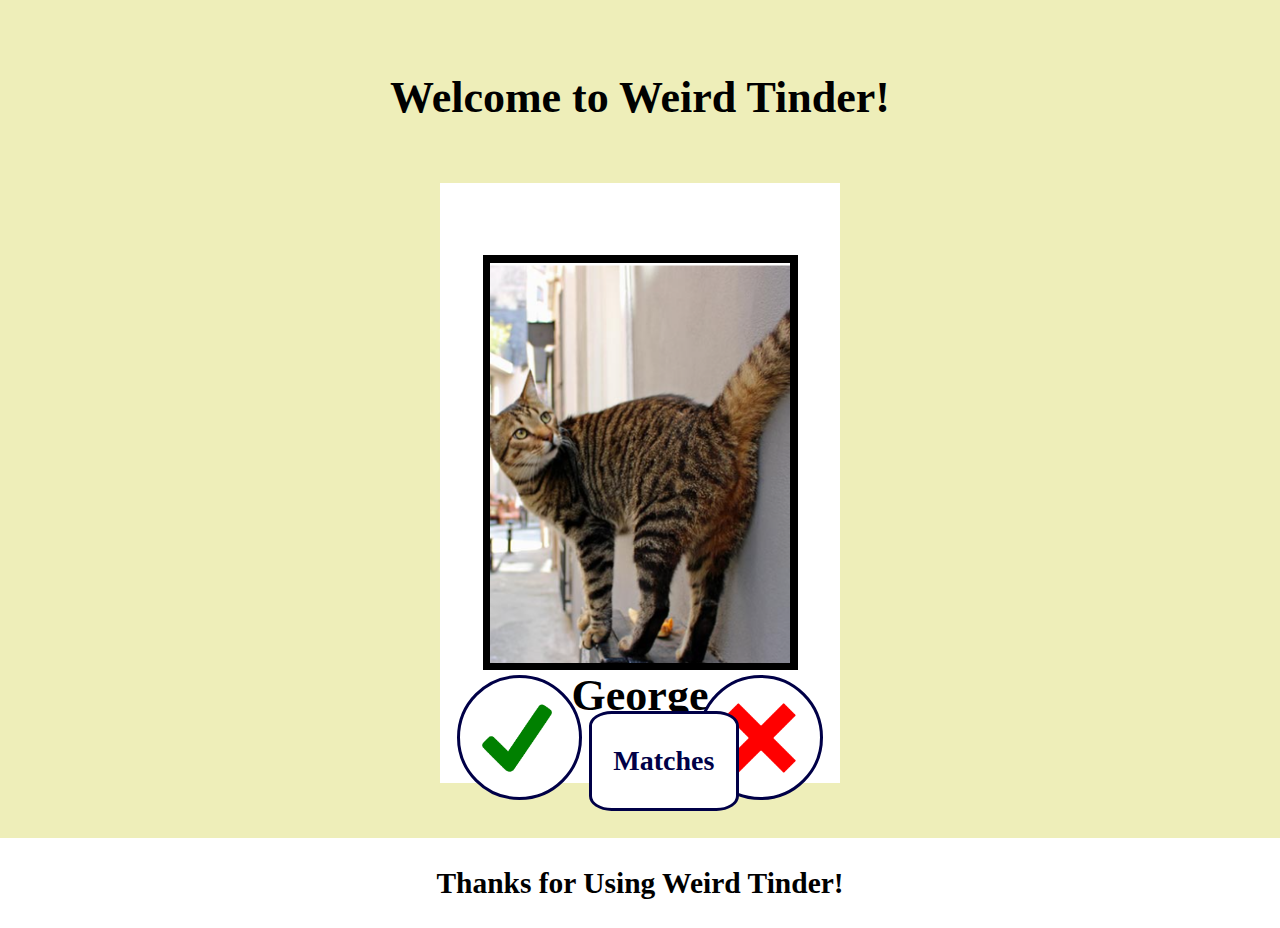
<file: index.html>
<html lang="en">
<head>
    <meta charset="UTF-8">
    <meta name="viewport" content="width=device-width, initial-scale=1.0">
    <title>Weird Tinder</title>
    <link rel="stylesheet" href="main.css">
</head>
<body>
    <div class="title">
        <div class="welcomeMsg">Welcome to Weird Tinder!</div>
    </div>
    

    <div class="allCards">

        <div class="cardContainer">
        <div class="cardBorder">
            <div class="card"></div>
            </div>  
        <div class="name">George</div>
        </div>
    </div>

    <div id ="theButtons">
        <button class="leftButton" onclick="press(0)"></button>
        <button class="rightButton"onclick="press(1)"></button>
        <button class="end" onclick="endSelection()">Matches</button>
    </div>
    
    
    <footer>
        <h6>Thanks for Using Weird Tinder!</h6>
    </footer>
</body>

<script type="text/javascript" src="main.js"></script>
</html>
</file>
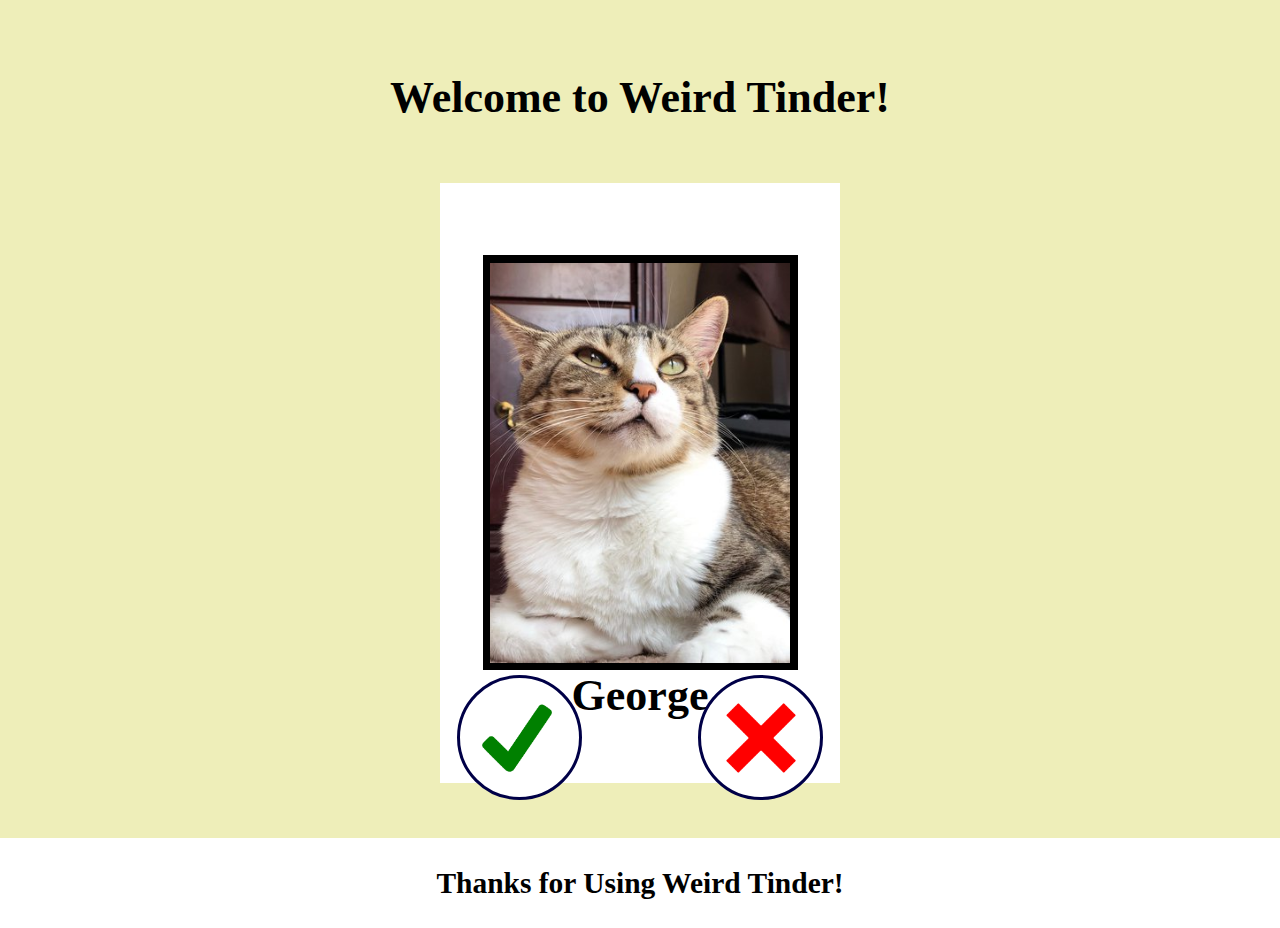
<file: Weird Tinder/index.html>
<html lang="en">
<head>
    <meta charset="UTF-8">
    <meta name="viewport" content="width=device-width, initial-scale=1.0">
    <title>Weird Tinder</title>
    <link rel="stylesheet" href="main.css">
</head>
<body>
    <div class="title">
        <div class="welcomeMsg">Welcome to Weird Tinder!</div>
    </div>
    

    <div class="allCards">

        <div class="cardContainer">
        <div class="cardBorder">
            <div class="card"></div>
            </div>  
        <div class="name">George</div>
        </div>
    </div>

    <div id ="theButtons">
        <button class="leftButton" onclick="press(0)"></button>
        <button class="rightButton"onclick="press(1)"></button>
    </div>
    
    
    <footer>
        <h6>Thanks for Using Weird Tinder!</h6>
    </footer>
</body>

<script type="text/javascript" src="main.js"></script>
</html>
</file>
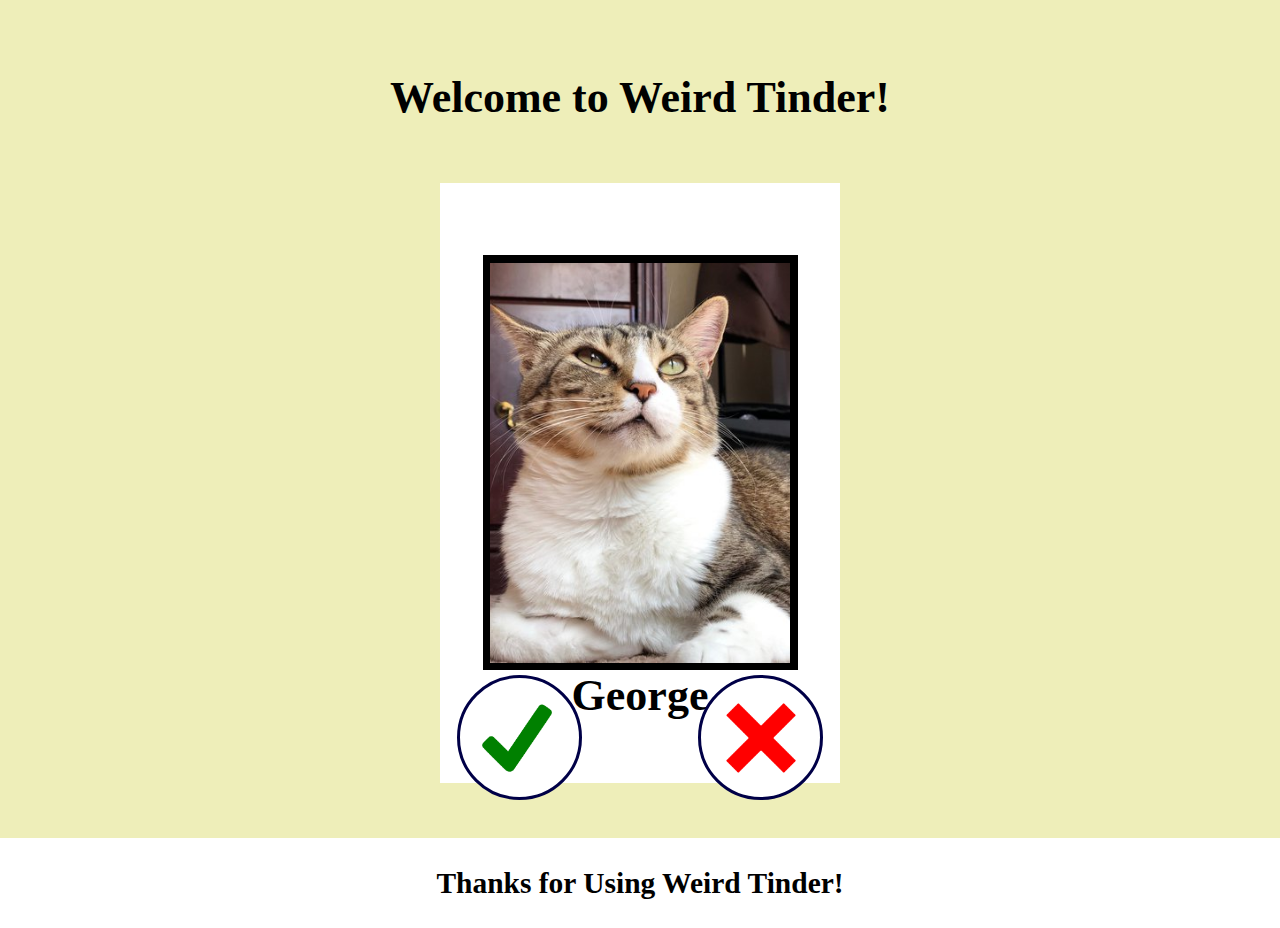
<file: Weird Tinder/main.html>
<html lang="en">
<head>
    <meta charset="UTF-8">
    <meta name="viewport" content="width=device-width, initial-scale=1.0">
    <title>Weird Tinder</title>
    <link rel="stylesheet" href="main.css">
</head>
<body>
    <div class="title">
        <div class="welcomeMsg">Welcome to Weird Tinder!</div>
    </div>
    

    <div class="allCards">

        <div class="cardContainer">
        <div class="cardBorder">
            <div class="card"></div>
            </div>  
        <div class="name">George</div>
        </div>
    </div>

    <div id ="theButtons">
        <button class="leftButton" onclick="press(0)"></button>
        <button class="rightButton"onclick="press(1)"></button>
    </div>
    
    
    <footer>
        <h6>Thanks for Using Weird Tinder!</h6>
    </footer>
</body>

<script type="text/javascript" src="main.js"></script>
</html>
</file>
<file: main.css>
body
{
    display: flex;
    flex-direction: column;
    align-items: center;
    justify-content: center;


    height: 100%;
    background-color: rgb(238, 238, 185);
    margin: 0px;

    font-family: 'Segoe UI';
    font-weight: 900;
    font-size: 44px;
    overflow: hidden;

}

.welcomeMsg
{
    margin-top: 100px;
    margin-bottom: 60px;
}

.allCards
{
    margin-bottom: 55px;

    display: flex;
    justify-content: center;
    align-items: center;
    
}

.cardContainer
{
    height: 600px;
    width: 400px;
    background-color: white;
    margin: 0 5px;
    display: flex;
    justify-content: center;
    align-items: center;
    flex-direction: column;
}

.prev
{
    position: absolute;
    top: 22.7%;
    left: 39.4%;
}

.cardBorder
{
    min-height: 415px;
    min-width: 315px;
    background-color: black;

    display: flex;
    justify-content: center;
    align-items: center;

    margin-top: 30px;
}

.card
{
    height: 400px;
    width: 300px;
    background-color: aqua;
    background-image: url("Cats/1.png");

    
    background-size: cover;
    background-position-x: 20%;
    background-position-y: center;

   

}

.name
{

    width: 100%;
    text-align: center;
    margin-bottom: 5%;

}

.leftButton
{
    background-color: white;
    border: solid 3px rgb(0, 0, 71);
    border-radius: 50%;

    width: 125px;
    height: 125px;

    position: absolute;
    left: 35.7%;
    top: 75%;

    background-image: url("greenTick.png");
    
    background-position-y: center;
    background-position-x: 45%;
    background-size: 70px;
    background-repeat:no-repeat;

    cursor: pointer;
}

.rightButton
{
    background-color: white;
    border: solid 3px rgb(0, 0, 71);
    border-radius: 50%;

    width: 125px;
    height: 125px;

    position: absolute;
    right: 35.7%;
    top: 75%;

    background-image: url("redCross.png");
    
    background-position-y: center;
    background-position-x: 50%;
    background-size: 70px;
    background-repeat:no-repeat;

    cursor: pointer;
}

.end
{
    background-color: white;
    border: solid 3px rgb(0, 0, 71);
    border-radius: 15%;

    width: 150px;
    height: 100px;

    position: absolute;
    
    left: 46%;
    top: 79%;

    cursor: pointer;

    color: rgb(0, 0, 71);
    font-family: 'Segoe UI';
    font-weight: 700;
    font-size: 28px;
}

footer
{
    background-color: white;
    width: 100%;
    height: 10%;

    align-items: center;
    justify-content: center;
    display: flex;
    align-self: end;

}


/* Animations */

@keyframes leftSwipe 
{
    0% {transform: translateX(0px);}
    20% {transform: translateX(100px) rotate(30deg);}
    100% {transform: translateX(-1500px) rotate(-45deg);}
}

@keyframes rightSwipe 
{
    0% {transform: translateX(0px);}
    20% {transform: translateX(-100px) rotate(-30deg);}
    100% {transform: translateX(1500px) rotate(45deg);}
}
</file>
<file: Weird Tinder/main.css>
body
{
    display: flex;
    flex-direction: column;
    align-items: center;
    justify-content: center;


    height: 100%;
    background-color: rgb(238, 238, 185);
    margin: 0px;

    font-family: 'Segoe UI';
    font-weight: 900;
    font-size: 44px;
    overflow: hidden;

}

.welcomeMsg
{
    margin-top: 100px;
    margin-bottom: 60px;
}

.allCards
{
    margin-bottom: 55px;

    display: flex;
    justify-content: center;
    align-items: center;
    
}

.cardContainer
{
    height: 600px;
    width: 400px;
    background-color: white;
    margin: 0 5px;
    display: flex;
    justify-content: center;
    align-items: center;
    flex-direction: column;
}

.prev
{
    position: absolute;
    top: 22.7%;
    left: 39.4%;
}

.cardBorder
{
    min-height: 415px;
    min-width: 315px;
    background-color: black;

    display: flex;
    justify-content: center;
    align-items: center;

    margin-top: 30px;
}

.card
{
    height: 400px;
    width: 300px;
    background-color: aqua;
    background-image: url("Cats/1.jpeg");

    
    background-size: cover;
    background-position-x: 20%;
    background-position-y: center;

   

}

.name
{

    width: 100%;
    text-align: center;
    margin-bottom: 5%;

}

.leftButton
{
    background-color: white;
    border: solid 3px rgb(0, 0, 71);
    border-radius: 50%;

    width: 125px;
    height: 125px;

    position: absolute;
    left: 35.7%;
    top: 75%;

    background-image: url("greenTick.png");
    
    background-position-y: center;
    background-position-x: 45%;
    background-size: 70px;
    background-repeat:no-repeat;

    cursor: pointer;
}

.rightButton
{
    background-color: white;
    border: solid 3px rgb(0, 0, 71);
    border-radius: 50%;

    width: 125px;
    height: 125px;

    position: absolute;
    right: 35.7%;
    top: 75%;

    background-image: url("redCross.png");
    
    background-position-y: center;
    background-position-x: 50%;
    background-size: 70px;
    background-repeat:no-repeat;

    cursor: pointer;
}

footer
{
    background-color: white;
    width: 100%;
    height: 10%;

    align-items: center;
    justify-content: center;
    display: flex;
    align-self: end;

}


/* Animations */

@keyframes leftSwipe 
{
    0% {transform: translateX(0px);}
    20% {transform: translateX(100px) rotate(30deg);}
    100% {transform: translateX(-1500px) rotate(-45deg);}
}

@keyframes rightSwipe 
{
    0% {transform: translateX(0px);}
    20% {transform: translateX(-100px) rotate(-30deg);}
    100% {transform: translateX(1500px) rotate(45deg);}
}
</file>
